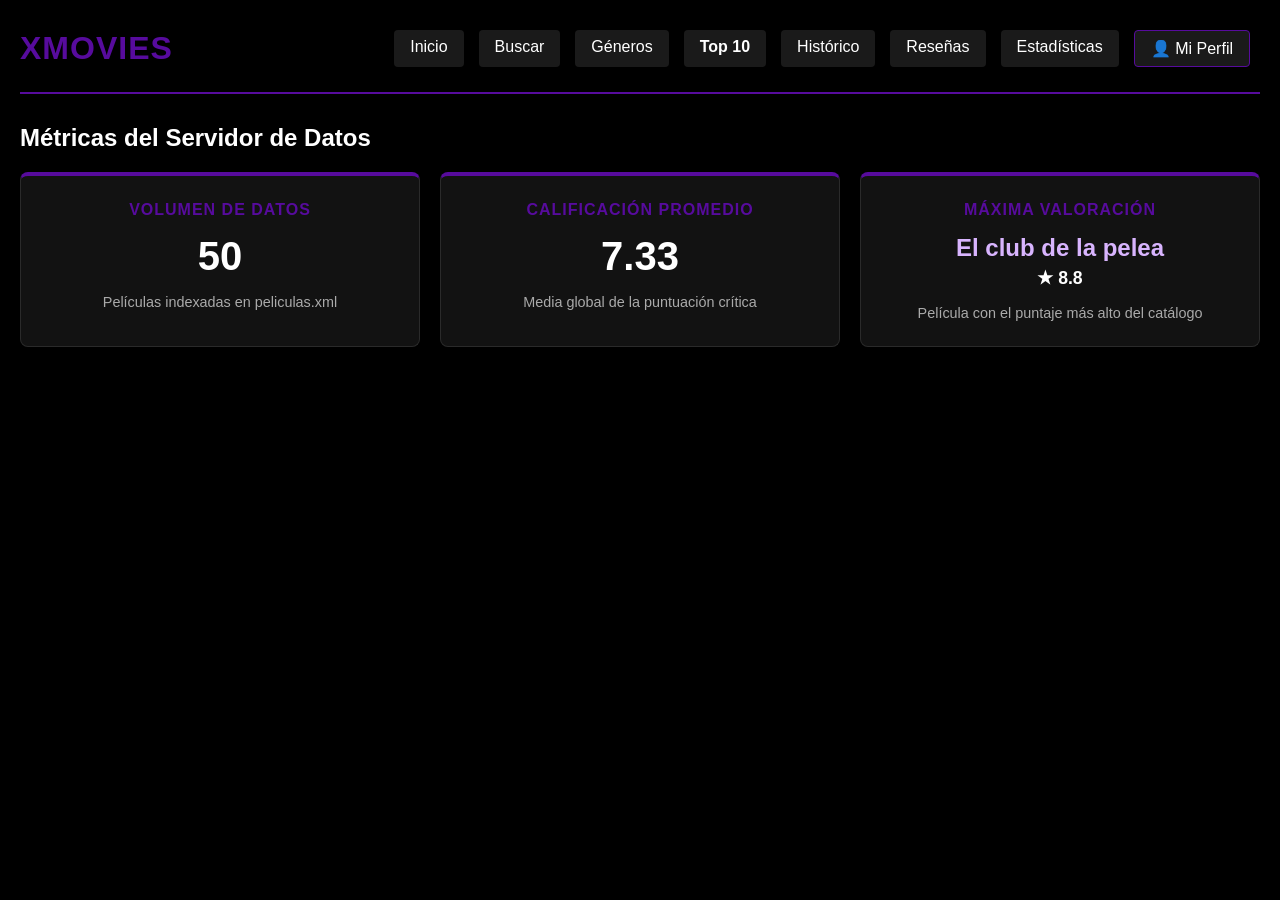
<file: acerca.html>
<!DOCTYPE html>
<html lang="es">
<head>
    <meta charset="UTF-8">
    <meta name="viewport" content="width=device-width, initial-scale=1.0">
    <title>XMovies - Estadísticas</title>
    <link rel="stylesheet" href="estilo.css">
    <style>
        .grid-estadisticas {
            display: grid;
            grid-template-columns: repeat(auto-fit, minmax(280px, 1fr));
            gap: 20px;
            margin-top: 20px;
        }
        .tarjeta-metrica {
            background-color: #121212;
            border: 1px solid #2a2a2a;
            border-top: 4px solid #570b9d;
            padding: 25px;
            border-radius: 8px;
            text-align: center;
        }
        .valor-metrica {
            font-size: 2.5rem;
            font-weight: bold;
            color: #ffffff;
            margin: 15px 0;
        }
        .tarjeta-metrica h3 {
            color: #570b9d;
            margin: 0;
            text-transform: uppercase;
            font-size: 1rem;
            letter-spacing: 1px;
        }
        .descripcion-metrica {
            color: #aaa;
            font-size: 0.9rem;
        }
    </style>
</head>
<body>

    <header>
        <h1>XMovies</h1>
        <nav style="display: flex; gap: 15px; justify-content: flex-end; padding: 10px;">
            <a href="index.html" style="color: white; text-decoration: none; padding: 8px 16px; background-color: #1a1a1a; border-radius: 4px;">Inicio</a>
            <a href="buscar.html" style="color: white; text-decoration: none; padding: 8px 16px; background-color: #1a1a1a; border-radius: 4px;">Buscar</a>
            <a href="generos.html" style="color: white; text-decoration: none; padding: 8px 16px; background-color: #1a1a1a; border-radius: 4px;">Géneros</a>
            <a href="top10.html" style="color: white; text-decoration: none; padding: 8px 16px; background-color: #1a1a1a; border-radius: 4px; font-weight: bold;">Top 10</a>
            <a href="historico.html" style="color: white; text-decoration: none; padding: 8px 16px; background-color: #1a1a1a; border-radius: 4px;">Histórico</a>
            <a href="reseñas.html" style="color: white; text-decoration: none; padding: 8px 16px; background-color: #1a1a1a; border-radius: 4px;">Reseñas</a>
            <a href="acerca.html" style="color: white; text-decoration: none; padding: 8px 16px; background-color: #1a1a1a; border-radius: 4px;">Estadísticas</a>
            <a href="perfil.html" style="color: white; text-decoration: none; padding: 8px 16px; background-color: #1a1a1a; border-radius: 4px; border: 1px solid #570b9d;">👤 Mi Perfil</a>
        </nav>
    </header>

    <main>
        <h2>Métricas del Servidor de Datos</h2>
        <div class="grid-estadisticas">
            
            <div class="tarjeta-metrica">
                <h3>Volumen de Datos</h3>
                <div id="total-peliculas" class="valor-metrica">...</div>
                <div class="descripcion-metrica">Películas indexadas en peliculas.xml</div>
            </div>

            <div class="tarjeta-metrica">
                <h3>Calificación Promedio</h3>
                <div id="promedio-rating" class="valor-metrica">...</div>
                <div class="descripcion-metrica">Media global de la puntuación crítica</div>
            </div>

            <div class="tarjeta-metrica">
                <h3>Máxima Valoración</h3>
                <div id="mejor-pelicula" class="valor-metrica" style="font-size: 1.5rem; color: #d8b4fe;">...</div>
                <div class="descripcion-metrica">Película con el puntaje más alto del catálogo</div>
            </div>

        </div>
    </main>
    <script src="cerebro.js"></script>
    <script>window.onload = calcularMetricas;</script>
</body>
</html>
</file>
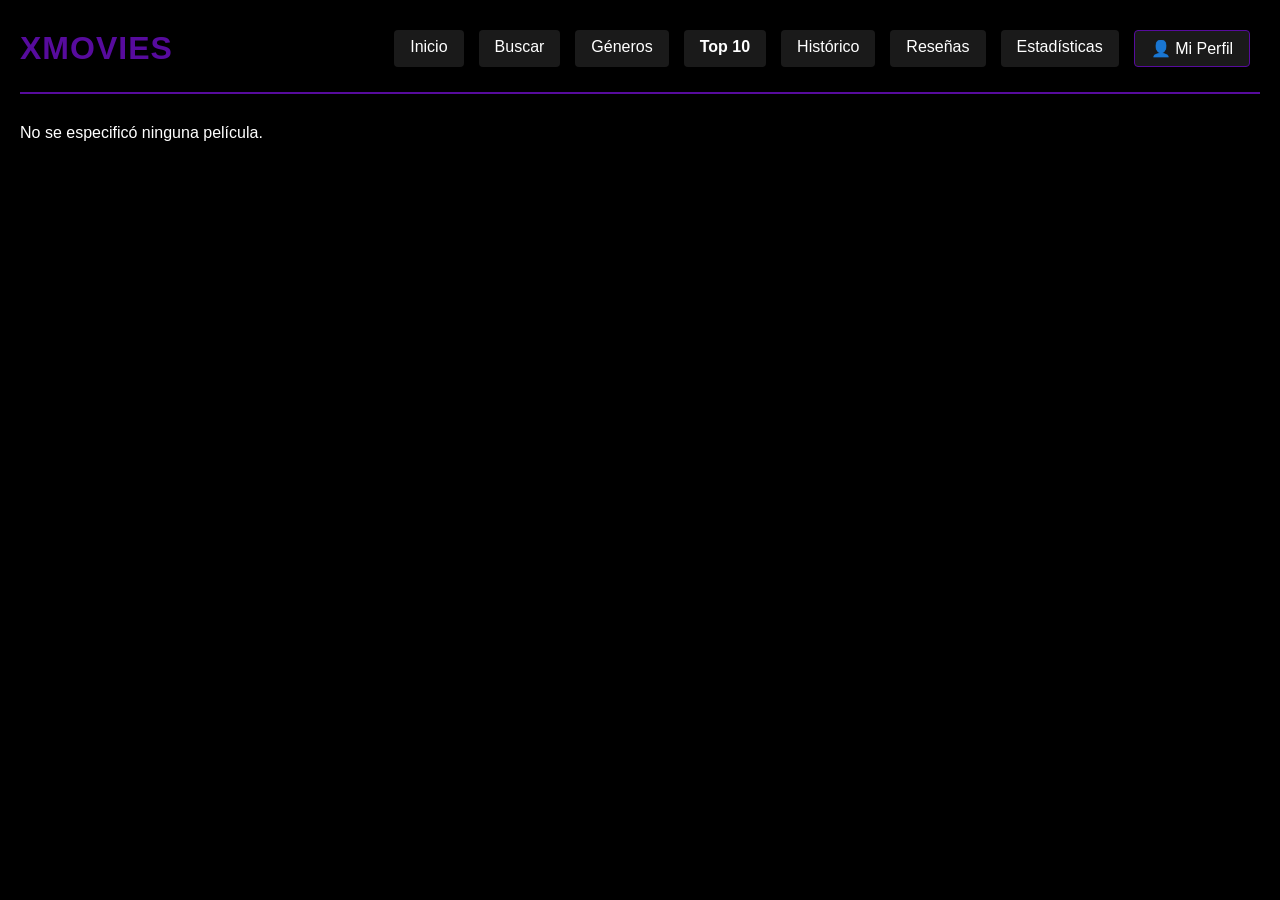
<file: detalle.html>
<!DOCTYPE html>
<html lang="es">
<head>
    <meta charset="UTF-8">
    <meta name="viewport" content="width=device-width, initial-scale=1.0">
    <title>XMovie - Detalles</title>
    <link rel="stylesheet" href="estilo.css">
    <style>
        .contenedor-detalle {
            background-color: #121212;
            border: 1px solid #2a2a2a;
            padding: 30px;
            border-radius: 8px;
            margin-top: 20px;
        }
        .header-detalle {
            border-bottom: 1px solid #570b9d;
            padding-bottom: 15px;
            margin-bottom: 20px;
        }
        .meta-info {
            display: flex;
            gap: 20px;
            flex-wrap: wrap;
            margin-bottom: 20px;
            font-size: 1rem;
            color: #ccc;
        }
        .meta-info strong {
            color: #570b9d;
        }
        .sinopsis {
            line-height: 1.6;
            margin-bottom: 30px;
            color: #ffffff;
        }
        .seccion-reseñas {
            margin-top: 40px;
        }
        .seccion-reseñas h3 {
            color: #570b9d;
            border-bottom: 1px solid #2a2a2a;
            padding-bottom: 10px;
        }
        .tarjeta-reseña {
            background-color: #1a1a1a;
            border-left: 4px solid #570b9d;
            padding: 15px;
            margin-bottom: 15px;
            border-radius: 0 8px 8px 0;
        }
        .user-reseña {
            font-weight: bold;
            color: #d8b4fe;
            margin-bottom: 5px;
        }
        .comentario-reseña {
            font-style: italic;
            color: #eee;
            margin: 5px 0;
        }
        .fecha-reseña {
            font-size: 0.8rem;
            color: #777;
            margin-top: 5px;
        }
    </style>
</head>
<body>

    <header>
        <h1>XMovies</h1>
        <nav style="display: flex; gap: 15px; justify-content: flex-end; padding: 10px;">
            <a href="index.html" style="color: white; text-decoration: none; padding: 8px 16px; background-color: #1a1a1a; border-radius: 4px;">Inicio</a>
            <a href="buscar.html" style="color: white; text-decoration: none; padding: 8px 16px; background-color: #1a1a1a; border-radius: 4px;">Buscar</a>
            <a href="generos.html" style="color: white; text-decoration: none; padding: 8px 16px; background-color: #1a1a1a; border-radius: 4px;">Géneros</a>
            <a href="top10.html" style="color: white; text-decoration: none; padding: 8px 16px; background-color: #1a1a1a; border-radius: 4px; font-weight: bold;">Top 10</a>
            <a href="historico.html" style="color: white; text-decoration: none; padding: 8px 16px; background-color: #1a1a1a; border-radius: 4px;">Histórico</a>
            <a href="reseñas.html" style="color: white; text-decoration: none; padding: 8px 16px; background-color: #1a1a1a; border-radius: 4px;">Reseñas</a>
            <a href="acerca.html" style="color: white; text-decoration: none; padding: 8px 16px; background-color: #1a1a1a; border-radius: 4px;">Estadísticas</a>
            <a href="perfil.html" style="color: white; text-decoration: none; padding: 8px 16px; background-color: #1a1a1a; border-radius: 4px; border: 1px solid #570b9d;">👤 Mi Perfil</a>
        </nav>
    </header>

    <main id="contenido-dinamico">
        <p>Cargando información de la película...</p>
    </main>
    <script src="cerebro.js"></script>
    <script>window.onload = cargarDetalle;</script>
</body>
</html>
</file>
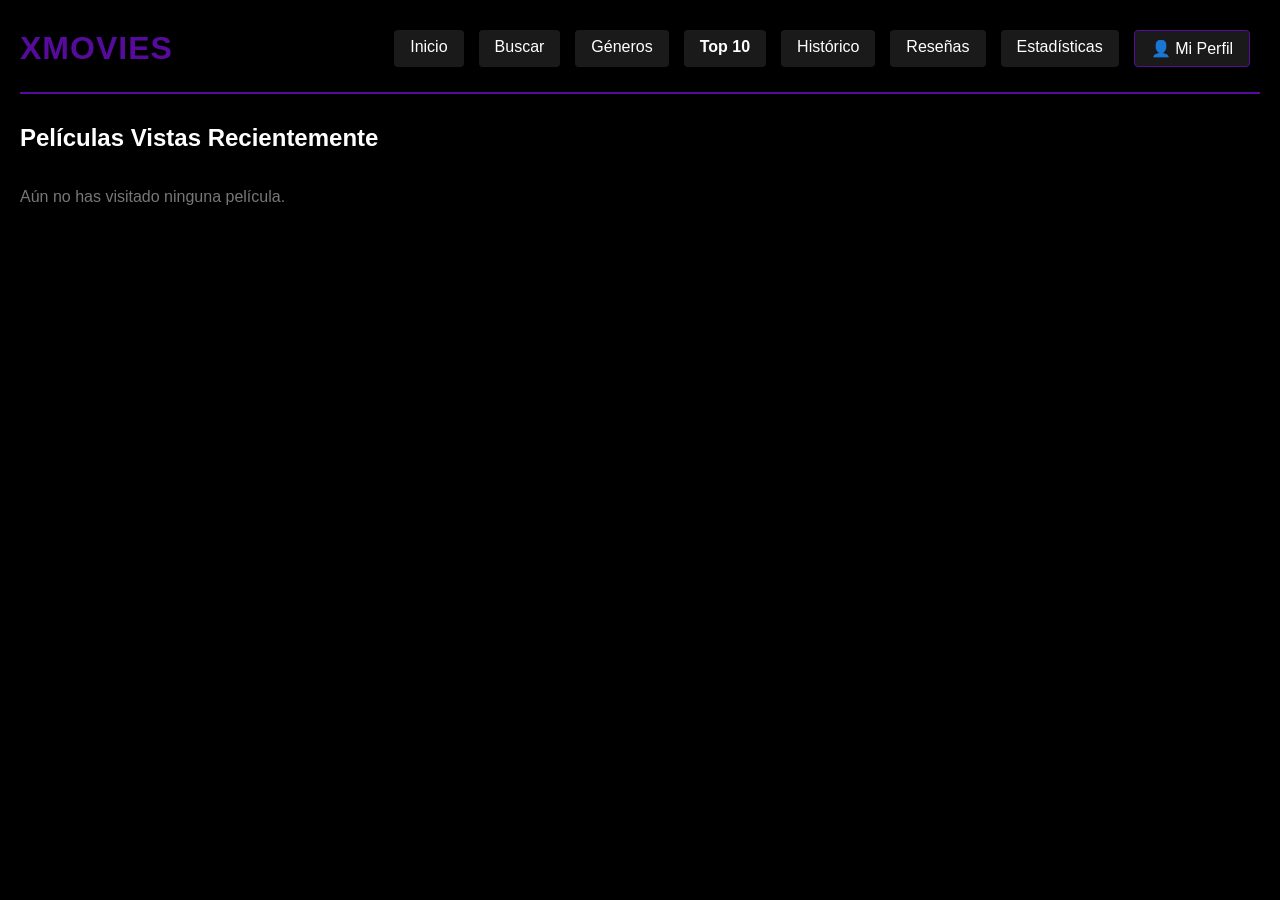
<file: historico.html>
<!DOCTYPE html>
<html lang="es">
<head>
    <meta charset="UTF-8">
    <meta name="viewport" content="width=device-width, initial-scale=1.0">
    <title>XMovies - Historial</title>
    <link rel="stylesheet" href="estilo.css">
</head>
<body>

    <header>
        <h1>XMovies</h1>
        <nav style="display: flex; gap: 15px; justify-content: flex-end; padding: 10px;">
            <a href="index.html" style="color: white; text-decoration: none; padding: 8px 16px; background-color: #1a1a1a; border-radius: 4px;">Inicio</a>
            <a href="buscar.html" style="color: white; text-decoration: none; padding: 8px 16px; background-color: #1a1a1a; border-radius: 4px;">Buscar</a>
            <a href="generos.html" style="color: white; text-decoration: none; padding: 8px 16px; background-color: #1a1a1a; border-radius: 4px;">Géneros</a>
            <a href="top10.html" style="color: white; text-decoration: none; padding: 8px 16px; background-color: #1a1a1a; border-radius: 4px; font-weight: bold;">Top 10</a>
            <a href="historico.html" style="color: white; text-decoration: none; padding: 8px 16px; background-color: #1a1a1a; border-radius: 4px;">Histórico</a>
            <a href="reseñas.html" style="color: white; text-decoration: none; padding: 8px 16px; background-color: #1a1a1a; border-radius: 4px;">Reseñas</a>
            <a href="acerca.html" style="color: white; text-decoration: none; padding: 8px 16px; background-color: #1a1a1a; border-radius: 4px;">Estadísticas</a>
            <a href="perfil.html" style="color: white; text-decoration: none; padding: 8px 16px; background-color: #1a1a1a; border-radius: 4px; border: 1px solid #570b9d;">👤 Mi Perfil</a>
        </nav>
    </header>

    <main>
        <h2>Películas Vistas Recientemente</h2>
        <div id="contenedor-historico" class="grid-peliculas">
            <p>Cargando tu historial de navegación...</p>
        </div>
    </main>
    <script src="cerebro.js"></script>
    <script>window.onload = cargarHistorial;</script>
</body>
</html>
</file>
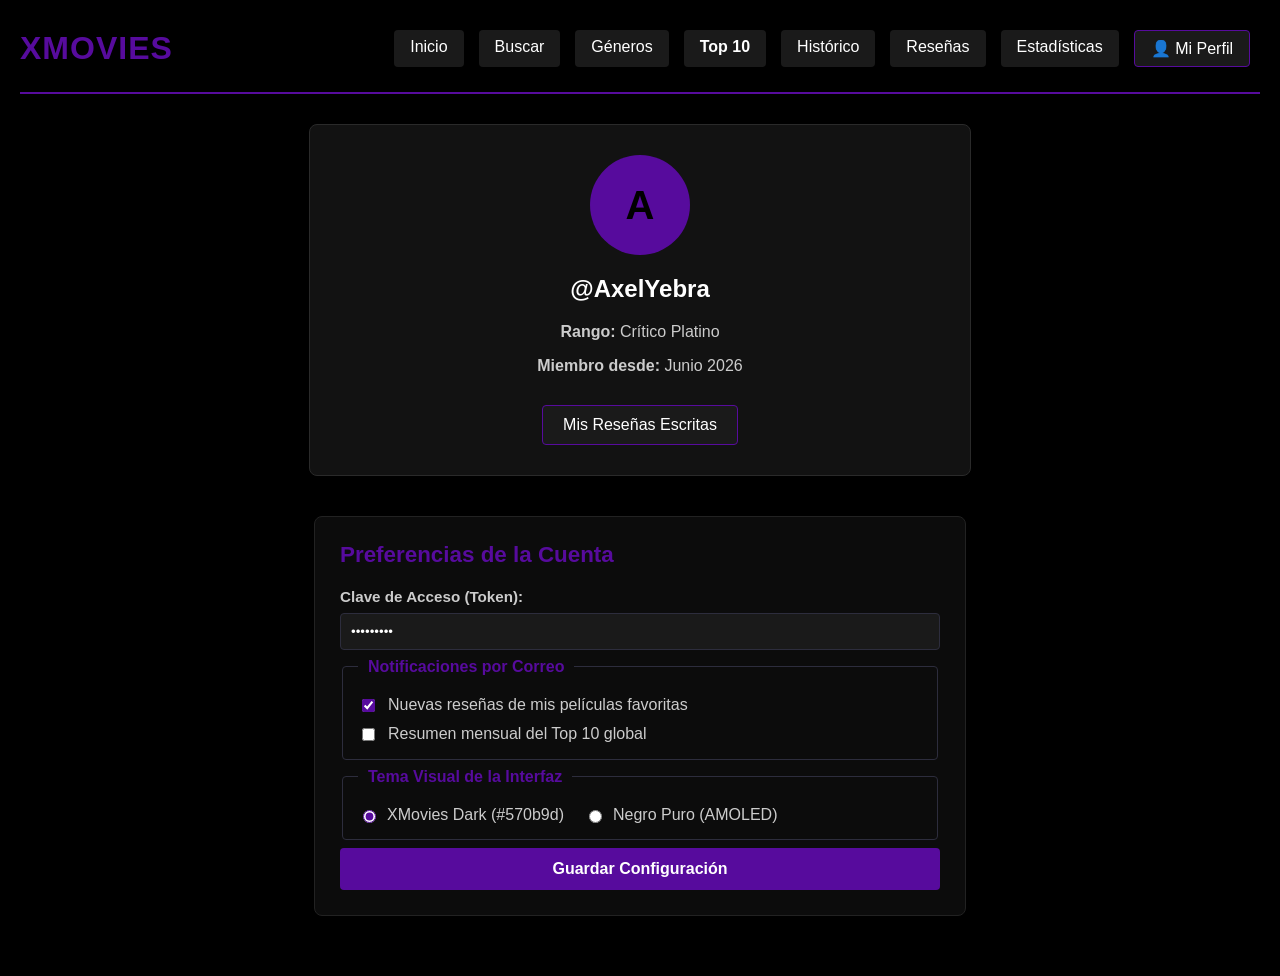
<file: perfil.html>
<!DOCTYPE html>
<html lang="es">
<head>
    <meta charset="UTF-8">
    <meta name="viewport" content="width=device-width, initial-scale=1.0">
    <title>XMovies - Perfil</title>
    <link rel="stylesheet" href="estilo.css">
    <style>
        .contenedor-perfil {
            background-color: #121212;
            border: 1px solid #2a2a2a;
            padding: 30px;
            border-radius: 8px;
            max-width: 600px;
            margin: 0 auto;
            text-align: center;
        }
        .avatar {
            width: 100px;
            height: 100px;
            background-color: #570b9d;
            border-radius: 50%;
            margin: 0 auto 20px auto;
            display: flex;
            align-items: center;
            justify-content: center;
            font-size: 2.5rem;
            color: #000000;
            font-weight: bold;
        }
        .meta-perfil {
            margin-bottom: 30px;
            color: #ccc;
        }
        .btn-perfil {
            display: inline-block;
            background-color: #1a1a1a;
            color: #ffffff;
            border: 1px solid #570b9d;
            padding: 10px 20px;
            border-radius: 4px;
            text-decoration: none;
            transition: all 0.2s;
        }
        .btn-perfil:hover {
            background-color: #570b9d;
            color: #000000;
            font-weight: bold;
        }
    </style>
</head>
<body>

    <header>
        <h1>XMovies</h1>
        <nav style="display: flex; gap: 15px; justify-content: flex-end; padding: 10px;">
            <a href="index.html" style="color: white; text-decoration: none; padding: 8px 16px; background-color: #1a1a1a; border-radius: 4px;">Inicio</a>
            <a href="buscar.html" style="color: white; text-decoration: none; padding: 8px 16px; background-color: #1a1a1a; border-radius: 4px;">Buscar</a>
            <a href="generos.html" style="color: white; text-decoration: none; padding: 8px 16px; background-color: #1a1a1a; border-radius: 4px;">Géneros</a>
            <a href="top10.html" style="color: white; text-decoration: none; padding: 8px 16px; background-color: #1a1a1a; border-radius: 4px; font-weight: bold;">Top 10</a>
            <a href="historico.html" style="color: white; text-decoration: none; padding: 8px 16px; background-color: #1a1a1a; border-radius: 4px;">Histórico</a>
            <a href="reseñas.html" style="color: white; text-decoration: none; padding: 8px 16px; background-color: #1a1a1a; border-radius: 4px;">Reseñas</a>
            <a href="acerca.html" style="color: white; text-decoration: none; padding: 8px 16px; background-color: #1a1a1a; border-radius: 4px;">Estadísticas</a>
            <a href="perfil.html" style="color: white; text-decoration: none; padding: 8px 16px; background-color: #1a1a1a; border-radius: 4px; border: 1px solid #570b9d;">👤 Mi Perfil</a>
</nav>
    </header>

    

    <main>
        <div class="contenedor-perfil">
            <div class="avatar">A</div>
            <h2>@AxelYebra</h2>
            <div class="meta-perfil">
                <p><strong>Rango:</strong> Crítico Platino</p>
                <p><strong>Miembro desde:</strong> Junio 2026</p>
            </div>
            <a href="reseñas.html" class="btn-perfil">Mis Reseñas Escritas</a>
        </div>
        <section style="max-width: 600px; margin: 40px auto; padding: 25px; background-color: #0c0c0c; border: 1px solid #222; border-radius: 8px; box-shadow: 0 4px 15px rgba(0,0,0,0.5);">
            <h3 style="color: #570b9d; margin-top: 0; margin-bottom: 20px; font-size: 1.4rem;">Preferencias de la Cuenta</h3>
    
            <form id="form-perfil" onsubmit="alert('Preferencia guardada'); return false;" style="display: flex; flex-direction: column; gap: 20px;">

                <div style="display: flex; flex-direction: column; gap: 8px;">
                    <label for="pass-usuario" style="color: #ccc; font-size: 0.95rem; font-weight: bold;">Clave de Acceso (Token):</label>
                    <input type="password" id="pass-usuario" value="Axel12345" style="background-color: #1a1a1a; color: white; padding: 10px; border-radius: 4px; border: 1px solid #2d2d3d;" required>

                <fieldset style="border: 1px solid #2d2d3d; border-radius: 4px; padding: 15px; color: #ccc;">
                    <legend style="color: #570b9d; padding: 0 10px; font-weight: bold;">Notificaciones por Correo</legend>
                    <div style="display: flex; flex-direction: column; gap: 10px; margin-top: 5px;">
                        <label style="display: flex; align-items: center; gap: 10px; cursor: pointer;">
                            <input type="checkbox" name="alertas" value="criticas" checked style="accent-color: #570b9d;">
                            Nuevas reseñas de mis películas favoritas
                        </label>
                        <label style="display: flex; align-items: center; gap: 10px; cursor: pointer;">
                            <input type="checkbox" name="alertas" value="semanal" style="accent-color: #570b9d;">
                            Resumen mensual del Top 10 global
                        </label>
                    </div>
                </fieldset>

                <fieldset style="border: 1px solid #2d2d3d; border-radius: 4px; padding: 15px; color: #ccc;">
                    <legend style="color: #570b9d; padding: 0 10px; font-weight: bold;">Tema Visual de la Interfaz</legend>
                    <div style="display: flex; gap: 20px; margin-top: 5px;">
                        <label style="display: flex; align-items: center; gap: 8px; cursor: pointer;">
                            <input type="radio" name="tema" value="dark" checked style="accent-color: #570b9d;">
                            XMovies Dark (#570b9d)
                        </label>
                        <label style="display: flex; align-items: center; gap: 8px; cursor: pointer;">
                            <input type="radio" name="tema" value="amoled" style="accent-color: #570b9d;">
                            Negro Puro (AMOLED)
                        </label>
                    </div>
                </fieldset>

                <button type="submit" style="background-color: #570b9d; color: white; border: none; padding: 12px; border-radius: 4px; font-weight: bold; cursor: pointer; font-size: 1rem; transition: background-color 0.2s;" onmouseover="this.style.backgroundColor='#701aed'" onmouseout="this.style.backgroundColor='#570b9d'">
                    Guardar Configuración
                </button>

            </form>
        </section>
    </main>
    <script src="cerebro.js"></script>
</body>
</html>
</file>
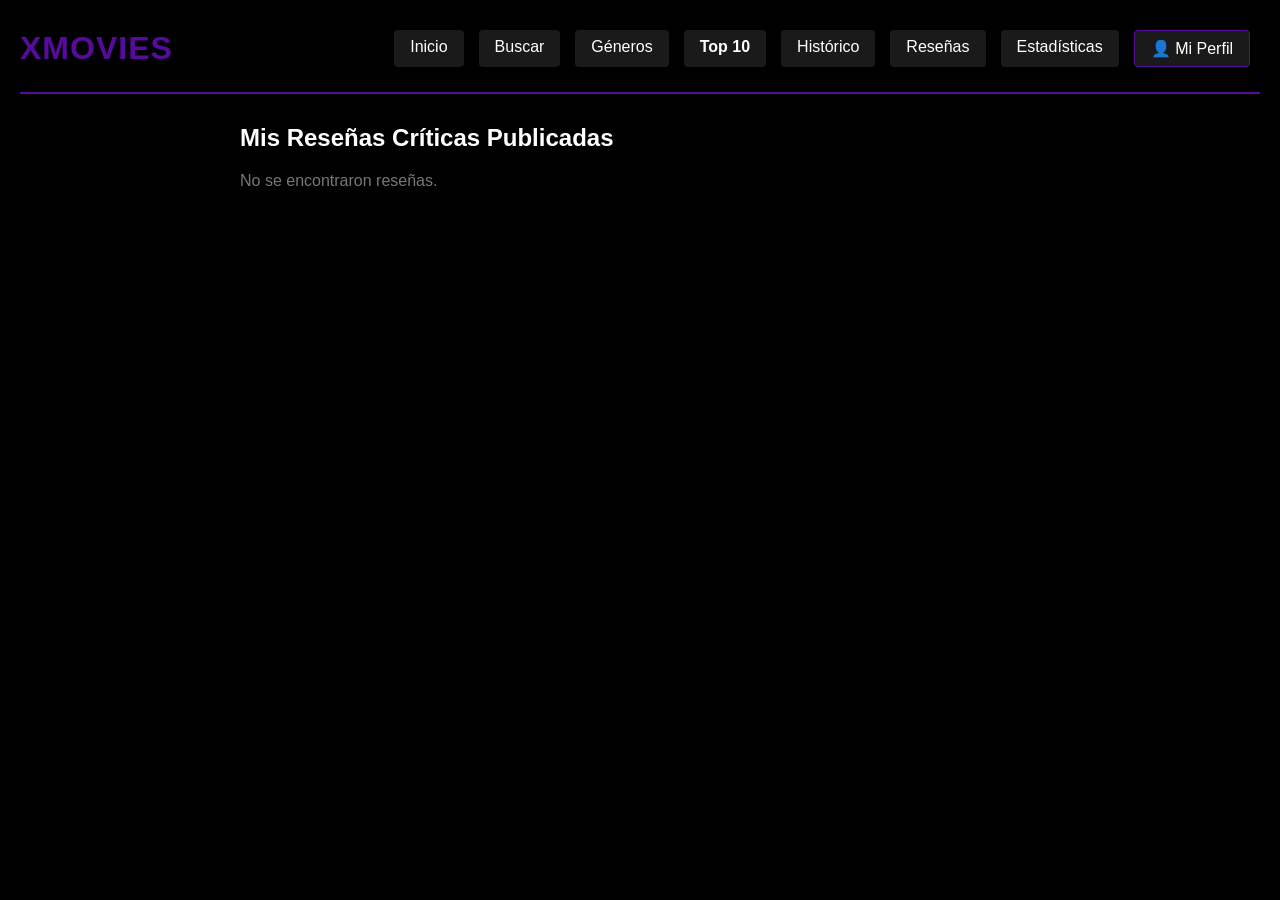
<file: reseñas.html>
<!DOCTYPE html>
<html lang="es">
<head>
    <meta charset="UTF-8">
    <meta name="viewport" content="width=device-width, initial-scale=1.0">
    <title>XMovies - Mis Reseñas</title>
    <link rel="stylesheet" href="estilo.css">
    <style>
        .contenedor-reseñas {
            max-width: 800px;
            margin: 0 auto;
        }
        .bloque-critica {
            background-color: #121212;
            border-left: 4px solid #570b9d;
            border-top: 1px solid #2a2a2a;
            border-right: 1px solid #2a2a2a;
            border-bottom: 1px solid #2a2a2a;
            padding: 20px;
            margin-bottom: 20px;
            border-radius: 0 8px 8px 0;
        }
        .titulo-critica {
            font-size: 1.3rem;
            color: #ffffff;
            margin: 0 0 10px 0;
        }
        .texto-critica {
            font-style: italic;
            color: #eee;
            line-height: 1.5;
        }
        .info-critica {
            font-size: 0.85rem;
            color: #777;
            margin-top: 10px;
        }
    </style>
</head>
<body>

    <header>
        <h1>XMovies</h1>
        <nav style="display: flex; gap: 15px; justify-content: flex-end; padding: 10px;">
            <a href="index.html" style="color: white; text-decoration: none; padding: 8px 16px; background-color: #1a1a1a; border-radius: 4px;">Inicio</a>
            <a href="buscar.html" style="color: white; text-decoration: none; padding: 8px 16px; background-color: #1a1a1a; border-radius: 4px;">Buscar</a>
            <a href="generos.html" style="color: white; text-decoration: none; padding: 8px 16px; background-color: #1a1a1a; border-radius: 4px;">Géneros</a>
            <a href="top10.html" style="color: white; text-decoration: none; padding: 8px 16px; background-color: #1a1a1a; border-radius: 4px; font-weight: bold;">Top 10</a>
            <a href="historico.html" style="color: white; text-decoration: none; padding: 8px 16px; background-color: #1a1a1a; border-radius: 4px;">Histórico</a>
            <a href="reseñas.html" style="color: white; text-decoration: none; padding: 8px 16px; background-color: #1a1a1a; border-radius: 4px;">Reseñas</a>
            <a href="acerca.html" style="color: white; text-decoration: none; padding: 8px 16px; background-color: #1a1a1a; border-radius: 4px;">Estadísticas</a>
            <a href="perfil.html" style="color: white; text-decoration: none; padding: 8px 16px; background-color: #1a1a1a; border-radius: 4px; border: 1px solid #570b9d;">👤 Mi Perfil</a>
        </nav>
    </header>

    <main class="contenedor-reseñas">
        <h2>Mis Reseñas Críticas Publicadas</h2>
        <div id="lista-mis-reseñas">
            <p>Buscando tus reseñas en la base de datos...</p>
        </div>
    </main>
    <script src="cerebro.js"></script>
    <script>window.onload = cargarMisReseñas;</script>
</body>
</html>
</file>
<file: estilo.css>
body {
    font-family: 'Segoe UI', Tahoma, Geneva, Verdana, sans-serif;
    background-color: #000000; 
    color: #ffffff; 
    margin: 0;
    padding: 20px;
}

header {
    display: flex;
    justify-content: space-between;
    align-items: center;
    border-bottom: 2px solid #570b9d; 
    padding-bottom: 15px;
    margin-bottom: 30px;
}

header h1 {
    color: #570b9d; 
    margin: 0;
    font-weight: bold;
    text-transform: uppercase;
    letter-spacing: 1px;
}

nav a {
    text-decoration: none;
}

nav button {
    background: #1a1a1a; 
    color: #ffffff; 
    border: 1px solid #570b9d; 
    padding: 8px 16px;
    margin-left: 5px;
    cursor: pointer;
    border-radius: 4px;
    transition: all 0.2s ease-in-out;
}

nav button:hover {
    background: #570b9d;
    color: #000000; 
    border-color: #570b9d;
    box-shadow: 0 0 10px #570b9d; 
}

.grid-peliculas {
    display: grid;
    grid-template-columns: repeat(auto-fill, minmax(240px, 1fr));
    gap: 20px;
}

.tarjeta-pelicula {
    background-color: #121212; 
    border: 1px solid #2a2a2a;
    padding: 20px;
    border-radius: 8px;
    display: flex;
    flex-direction: column;
    justify-content: space-between;
    transition: transform 0.2s, border-color 0.2s, box-shadow 0.2s;
}

.tarjeta-pelicula:hover {
    transform: translateY(-4px);
    border-color: #570b9d;
    box-shadow: 0 4px 15px rgba(87, 11, 157, 0.3);
}

.titulo-peli {
    color: #ffffff; 
    font-size: 1.2rem;
    margin: 0 0 10px 0;
}

.info-peli {
    font-size: 0.9rem;
    color: #ccc; 
    margin: 5px 0;
}

.info-peli strong {
    color: #570b9d; 
}

.rating-peli {
    color: #d8b4fe; 
    font-weight: bold;
    margin-top: 10px;
}

.btn-ver {
    display: inline-block;
    margin-top: 15px;
    background: #1a1a1a;
    color: #ffffff;
    text-align: center;
    padding: 8px 12px;
    border: 1px solid #570b9d;
    border-radius: 4px;
    text-decoration: none;
    font-size: 0.9rem;
    transition: all 0.2s;
}

.btn-ver:hover {
    background: #570b9d;
    color: #000000;
    font-weight: bold;
}
</file>
